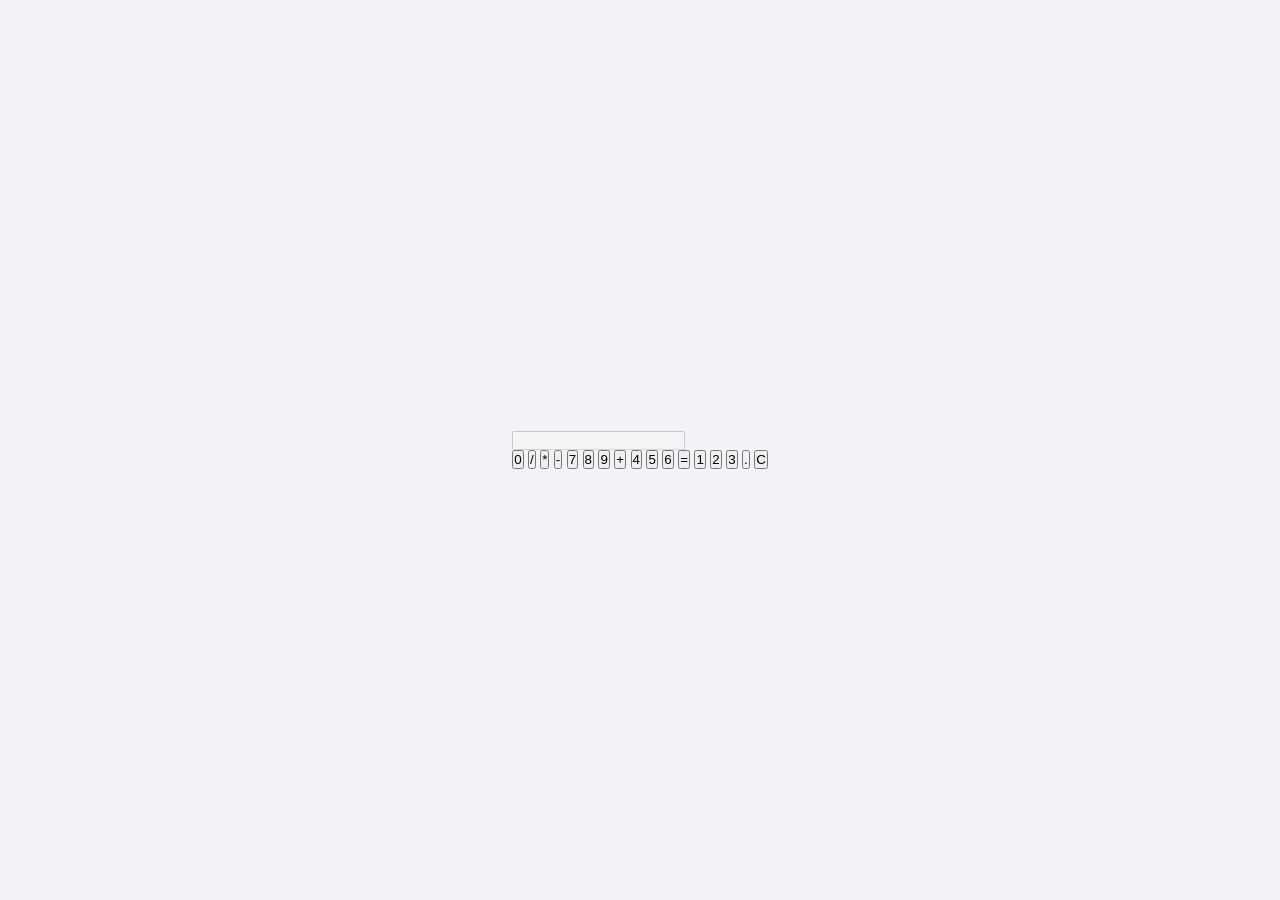
<file: calculator.html>
<!DOCTYPE html>
<html lang="en">
  <head>
    <meta charset="UTF-8"/>
    <meta http-equiv="X-UA-Compatible" content="IE=edge" />
    <meta name="viewport" content="width=device-width, initial-scale=1.0" />
    <title>CSS Chapter2</title>
    <link rel="stylesheet" href="chatapp.css">
  </head>
<body>

<div class="calculator">
    <input type="text" id="display" disabled>

  <div class="buttons">
    <!-- Top row: 0, /, *, - -->
    <button onclick="appendValue('0')" class="zero">0</button>
    <button onclick="appendValue('/')" class="operator">/</button>
    <button onclick="appendValue('*')" class="operator">*</button>
    <button onclick="appendValue('-')" class="operator">-</button>

    <!-- Second row: 7 8 9 + -->
    <button onclick="appendValue('7')">7</button>
    <button onclick="appendValue('8')">8</button>
    <button onclick="appendValue('9')">9</button>
    <button onclick="appendValue('+')" class="operator">+</button>

    <!-- Third row: 4 5 6 = -->
    <button onclick="appendValue('4')">4</button>
    <button onclick="appendValue('5')">5</button>
    <button onclick="appendValue('6')">6</button>
    <button onclick="calculate()" class="equal">=</button>

    <!-- Fourth row: 1 2 3 . -->
    <button onclick="appendValue('1')">1</button>
    <button onclick="appendValue('2')">2</button>
    <button onclick="appendValue('3')">3</button>
    <button onclick="appendValue('.')">.</button>

    <!-- Bottom row: Clear -->
    <button onclick="clearDisplay()" class="clear" style="grid-column: span 4;">C</button>
</div>
</div>

<script>
function appendValue(value) {
    document.getElementById("display").value += value;
}

function clearDisplay() {
    document.getElementById("display").value = "";
}

function calculate() {
    try {
        document.getElementById("display").value =
            eval(document.getElementById("display").value);
    } catch {
        document.getElementById("display").value = "Error";
    }
}
</script>

</body>
</html>
</file>
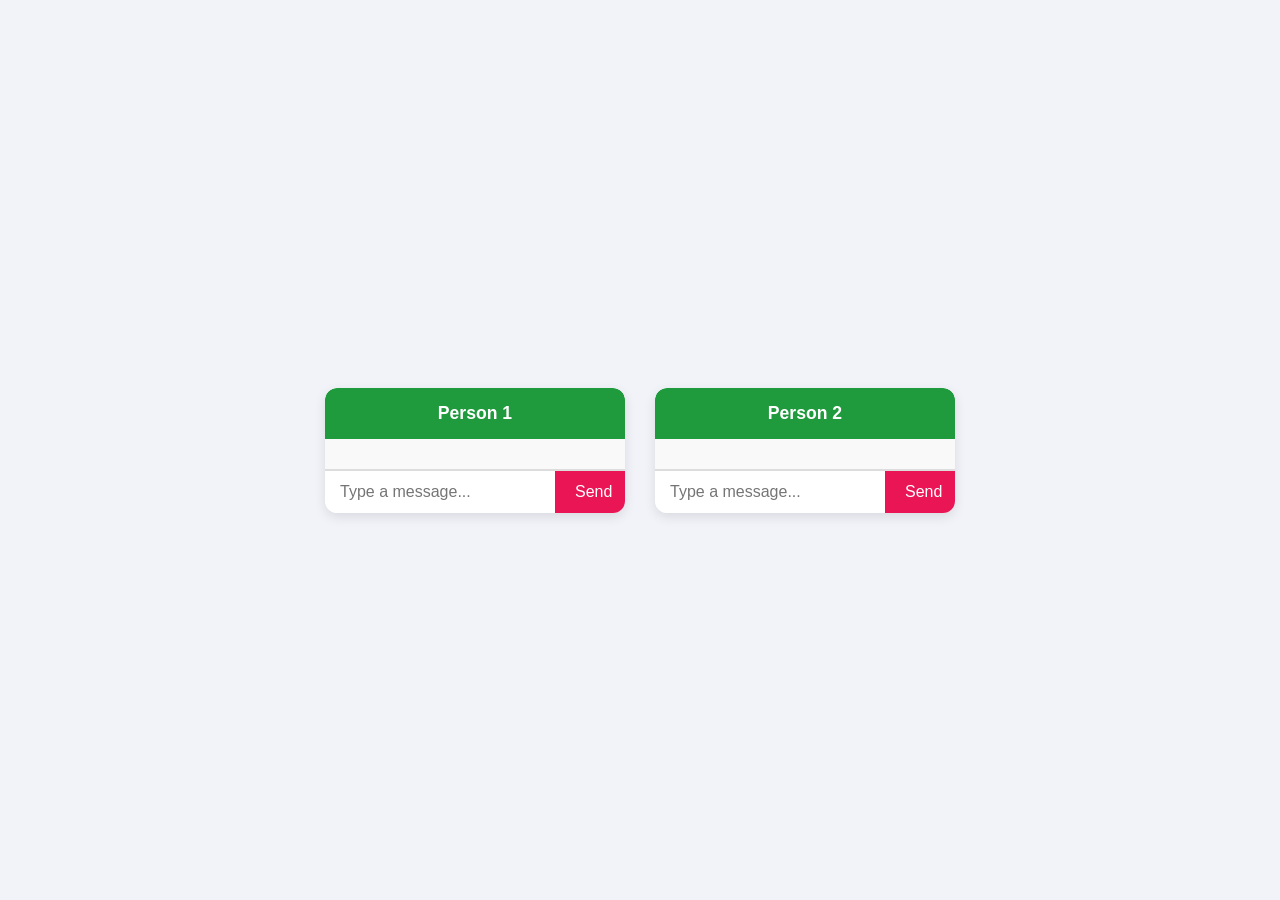
<file: chatapp.html>
<!DOCTYPE html>
<html lang="en">
  <head>
    <meta charset="UTF-8"/>
    <meta http-equiv="X-UA-Compatible" content="IE=edge" />
    <meta name="viewport" content="width=device-width, initial-scale=1.0" />
    <title>CSS Chapter2</title>
    <link rel="stylesheet" href="chatapp.css">
  </head>
<body>
    <div class="chat-container">
        <div class="chat-box" id="chatBox1">
            <div class="chat-header">Person 1</div>
            <div class="typing-indicator" id="typing1" style="display:none;">Person 2 is typing...</div>
            <div class="chat-messages" id="messages1"></div>
            <div class="chat-footer">
                <input type="text" id="input1" placeholder="Type a message...">
                <button onclick="sendMessage('person1')">Send</button>
            </div>
        </div>
        <div class="chat-box" id="chatBox2">
            <div class="chat-header">Person 2</div>
            <div class="typing-indicator" id="typing2" style="display:none;">Person 1 is typing...</div>
            <div class="chat-messages" id="messages2"></div>
            <div class="chat-footer">
                <input type="text" id="input2" placeholder="Type a message...">
                <button onclick="sendMessage('person2')">Send</button>
            </div>
        </div>
    </div>
    <script src="chatapp.js"></script>
</body>
</html>
</file>
<file: chatapp.css>
* {
    margin: 0;
    padding: 0;
    box-sizing: border-box;
}
body {
    background: #f2f3f8;
    font-family: Arial, sans-serif;
    height: 100vh;
    display: flex;
    justify-content: center;
    align-items: center;
}


.chat-container {
    display: flex;
    gap: 30px;
}


.chat-box {
    width: 300px;
    border-radius: 12px;
    box-shadow: 0 4px 12px rgba(0,0,0,0.1);
    background: white;
    display: flex;
    flex-direction: column;
    overflow: hidden;
}


.chat-header {
    background-color: #1f9a3c;
    color: white;
    padding: 15px;
    font-weight: bold;
    font-size: 1.1rem;
    text-align: center;
    border-top-left-radius: 12px;
    border-top-right-radius: 12px;
}


.chat-messages {
    flex: 1;
    background: #f9f9f9;
    padding: 15px;
    overflow-y: auto;
    display: flex;
    flex-direction: column;
    height: 200px; 
    border-bottom: 1px solid #ddd;
}


.chat-footer {
    display: flex;
    border-top: 1px solid #ddd;
}


.chat-footer input {
    flex: 1;
    padding: 12px 15px;
    font-size: 1rem;
    border: none;
    outline: none;
    border-bottom-left-radius: 12px;
    border-top-left-radius: 0;
    border-top-right-radius: 0;
}


.chat-footer button {
    background-color: #ea1555;
    color: white;
    border: none;
    padding: 0 20px;
    font-size: 1rem;
    cursor: pointer;
    border-bottom-right-radius: 12px;
    border-top-left-radius: 0;
    transition: background-color 0.3s ease;
}

.chat-footer button:hover {
    background-color: #198b43;
}

.message {
    margin: 8px 0;
    padding: 10px 14px;
    border-radius: 12px;
    max-width: 70%;
    font-size: 0.95rem;
    line-height: 1.2;
}

.message.sent {
    background-color: #e2be83;
    color: white;
    align-self: flex-end;
}

.message.received {
    background-color: #e19339;
    color: #333;
    align-self: flex-start;
}
.typing-indicator {
    font-size: 0.9rem;
    color: #b7b5b5;
    padding-left: 10px;
    margin-bottom: 5px;
    font-style: italic;
}
</file>
